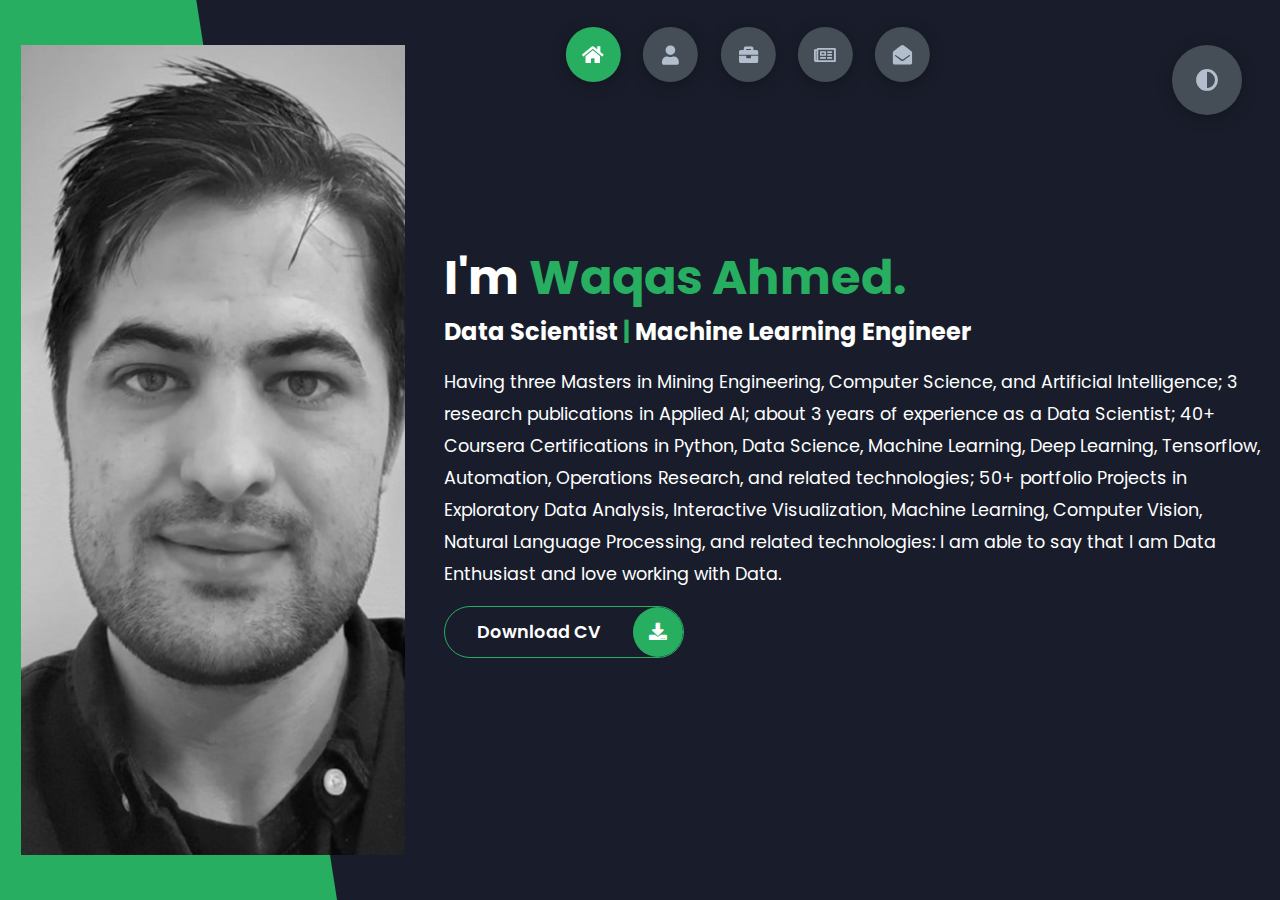
<file: index.html>
<!DOCTYPE html>
<html lang="en">
<head>
    <meta charset="UTF-8">
    <meta http-equiv="X-UA-Compatible" content="IE=edge">
    <meta name="viewport" content="width=device-width, initial-scale=1.0">
    <title>Portfolio</title>
    <link rel="stylesheet" href="styles/styles.css">
    <link rel="preconnect" href="https://fonts.googleapis.com">
    <link rel="preconnect" href="https://fonts.gstatic.com" crossorigin>
    <link rel="stylesheet" href="https://cdnjs.cloudflare.com/ajax/libs/font-awesome/5.15.4/css/all.min.css" integrity="sha512-1ycn6IcaQQ40/MKBW2W4Rhis/DbILU74C1vSrLJxCq57o941Ym01SwNsOMqvEBFlcgUa6xLiPY/NS5R+E6ztJQ==" crossorigin="anonymous" referrerpolicy="no-referrer" />
    <link href="https://fonts.googleapis.com/css2?family=Poppins:wght@400;500;600;700;800&display=swap" rel="stylesheet">
</head>
<body class="main-content">
    <header class="container header active" id="home">
        <div class="header-content">
            <div class="left-header">
                <div class="h-shape"></div>
                <div class="image">
                    <img src="img/pic.png" alt="">
                </div>
            </div>
            <div class="right-header">
                <h1 class="name">
                    I'm <span>Waqas Ahmed.</span>
                </h1>
                <h3 class="job-title">
                    Data Scientist <span> | </span> Machine Learning Engineer 
                </h3>
                <p>
                    Having three Masters in Mining Engineering, Computer Science, and Artificial Intelligence; 
                    3 research publications in Applied AI; about 3 years of experience as a Data Scientist; 
                    40+ Coursera Certifications in Python, Data Science, Machine Learning, Deep Learning, 
                    Tensorflow, Automation, Operations Research, and related technologies; 50+ portfolio 
                    Projects in Exploratory Data Analysis, Interactive Visualization, Machine Learning, 
                    Computer Vision, Natural Language Processing, and related technologies: 
                    I am able to say that I am Data Enthusiast and love working with Data.                
                </p>
                <div class="btn-con">
                    <a href="" class="main-btn">
                        <span class="btn-text">Download CV</span>
                        <span class="btn-icon"><i class="fas fa-download"></i></span>
                    </a>
                </div>
            </div>
        </div>
    </header>
    <main>
        <section class="container about" id="about">
            <div class="main-title">
                <h2>About <span>me</span></h2>
            </div>
            <div class="about-container">
                <div class="right-about">
                    <div class="about-item">
                        <div class="abt-text">
                            <p class="large-text">3</p>
                            <p class="small-text">Master Degrees <br /> Completed</p>
                        </div>
                    </div>
                    <div class="about-item">
                        <div class="abt-text">
                            <p class="large-text">3+</p>
                            <p class="small-text">Years of <br /> experience</p>
                        </div>
                    </div>
                    <div class="about-item">
                        <div class="abt-text">
                            <p class="large-text">3</p>
                            <p class="small-text">Research <br /> Publications</p>
                        </div>
                    </div>
                    <div class="about-item">
                        <div class="abt-text">
                            <p class="large-text">50+</p>
                            <p class="small-text">Coursera Certifications <br /> Completed</p>
                        </div>
                    </div>
                    <div class="about-item">
                        <div class="abt-text">
                            <p class="large-text">50+</p>
                            <p class="small-text">Portfolio <br /> Projects</p>
                        </div>
                    </div>
                    <div class="about-item">
                        <div class="abt-text">
                            <p class="large-text">30+ </p>
                            <p class="small-text">Mastered <br /> Skills</p>
                        </div>
                    </div>
                </div>
            </div>
            <div class="about-stats">
                <h4 class="stat-title">Skills</h4>
                <div class="progress-bars">
                    <div class="progress-bar">
                        <p class="prog-title">Python</p>
                        <div class="progress-con">
                            <p class="prog-text">90%</p>
                            <div class="progress">
                                <span class="react"></span>
                            </div>
                        </div>
                    </div>
                    <div class="progress-bar">
                        <p class="prog-title">R</p>
                        <div class="progress-con">
                            <p class="prog-text">75%</p>
                            <div class="progress">
                                <span class="node"></span>
                            </div>
                        </div>
                    </div>
                    <div class="progress-bar">
                        <p class="prog-title">Java</p>
                        <div class="progress-con">
                            <p class="prog-text">60%</p>
                            <div class="progress">
                                <span class="python"></span>
                            </div>
                        </div>
                    </div>
                    <div class="progress-bar">
                        <p class="prog-title">Javascript</p>
                        <div class="progress-con">
                            <p class="prog-text">60%</p>
                            <div class="progress">
                                <span class="python"></span>
                            </div>
                        </div>
                    </div>
                    <div class="progress-bar">
                        <p class="prog-title">Html5</p>
                        <div class="progress-con">
                            <p class="prog-text">80%</p>
                            <div class="progress">
                                <span class="python"></span>
                            </div>
                        </div>
                    </div>
                    <div class="progress-bar">
                        <p class="prog-title">CSS</p>
                        <div class="progress-con">
                            <p class="prog-text">70%</p>
                            <div class="progress">
                                <span class="python"></span>
                            </div>
                        </div>
                    </div>
                    <div class="progress-bar">
                        <p class="prog-title">SQL</p>
                        <div class="progress-con">
                            <p class="prog-text">90%</p>
                            <div class="progress">
                                <span class="python"></span>
                            </div>
                        </div>
                    </div>
                    <div class="progress-bar">
                        <p class="prog-title">MongoDB</p>
                        <div class="progress-con">
                            <p class="prog-text">75%</p>
                            <div class="progress">
                                <span class="python"></span>
                            </div>
                        </div>
                    </div>
                    <div class="progress-bar">
                        <p class="prog-title">Pandas</p>
                        <div class="progress-con">
                            <p class="prog-text">90%</p>
                            <div class="progress">
                                <span class="python"></span>
                            </div>
                        </div>
                    </div>
                    <div class="progress-bar">
                        <p class="prog-title">Matplotlib</p>
                        <div class="progress-con">
                            <p class="prog-text">90%</p>
                            <div class="progress">
                                <span class="python"></span>
                            </div>
                        </div>
                    </div>
                    <div class="progress-bar">
                        <p class="prog-title">Seaborn</p>
                        <div class="progress-con">
                            <p class="prog-text">90%</p>
                            <div class="progress">
                                <span class="python"></span>
                            </div>
                        </div>
                    </div>
                    <div class="progress-bar">
                        <p class="prog-title">Plotly</p>
                        <div class="progress-con">
                            <p class="prog-text">75%</p>
                            <div class="progress">
                                <span class="python"></span>
                            </div>
                        </div>
                    </div>
                    <div class="progress-bar">
                        <p class="prog-title">Scikit-learn</p>
                        <div class="progress-con">
                            <p class="prog-text">90%</p>
                            <div class="progress">
                                <span class="python"></span>
                            </div>
                        </div>
                    </div>
                    <div class="progress-bar">
                        <p class="prog-title">Dplyr</p>
                        <div class="progress-con">
                            <p class="prog-text">70%</p>
                            <div class="progress">
                                <span class="python"></span>
                            </div>
                        </div>
                    </div>
                    <div class="progress-bar">
                        <p class="prog-title">ggplot2</p>
                        <div class="progress-con">
                            <p class="prog-text">70%</p>
                            <div class="progress">
                                <span class="python"></span>
                            </div>
                        </div>
                    </div>
                    <div class="progress-bar">
                        <p class="prog-title">tidyr</p>
                        <div class="progress-con">
                            <p class="prog-text">70%</p>
                            <div class="progress">
                                <span class="python"></span>
                            </div>
                        </div>
                    </div>
                    <div class="progress-bar">
                        <p class="prog-title">caret</p>
                        <div class="progress-con">
                            <p class="prog-text">70%</p>
                            <div class="progress">
                                <span class="python"></span>
                            </div>
                        </div>
                    </div>
                    <div class="progress-bar">
                        <p class="prog-title">Tensorflow</p>
                        <div class="progress-con">
                            <p class="prog-text">90%</p>
                            <div class="progress">
                                <span class="python"></span>
                            </div>
                        </div>
                    </div>
                    <div class="progress-bar">
                        <p class="prog-title">TensorBoard</p>
                        <div class="progress-con">
                            <p class="prog-text">95%</p>
                            <div class="progress">
                                <span class="css"></span>
                            </div>
                        </div>
                    </div>
                    <div class="progress-bar">
                        <p class="prog-title">PyTorch</p>
                        <div class="progress-con">
                            <p class="prog-text">70%</p>
                            <div class="progress">
                                <span class="python"></span>
                            </div>
                        </div>
                    </div>
                    <div class="progress-bar">
                        <p class="prog-title">Gymnasium (openAI Gym)</p>
                        <div class="progress-con">
                            <p class="prog-text">70%</p>
                            <div class="progress">
                                <span class="python"></span>
                            </div>
                        </div>
                    </div>
                    <div class="progress-bar">
                        <p class="prog-title">AWS</p>
                        <div class="progress-con">
                            <p class="prog-text">70%</p>
                            <div class="progress">
                                <span class="python"></span>
                            </div>
                        </div>
                    </div>
                    <div class="progress-bar">
                        <p class="prog-title">Github</p>
                        <div class="progress-con">
                            <p class="prog-text">70%</p>
                            <div class="progress">
                                <span class="python"></span>
                            </div>
                        </div>
                    </div>
                    <div class="progress-bar">
                        <p class="prog-title">Docker</p>
                        <div class="progress-con">
                            <p class="prog-text">70%</p>
                            <div class="progress">
                                <span class="python"></span>
                            </div>
                        </div>
                    </div>
                    <div class="progress-bar">
                        <p class="prog-title">Flask</p>
                        <div class="progress-con">
                            <p class="prog-text">70%</p>
                            <div class="progress">
                                <span class="python"></span>
                            </div>
                        </div>
                    </div>
                    <div class="progress-bar">
                        <p class="prog-title">Django</p>
                        <div class="progress-con">
                            <p class="prog-text">60%</p>
                            <div class="progress">
                                <span class="python"></span>
                            </div>
                        </div>
                    </div>
                    <div class="progress-bar">
                        <p class="prog-title">Qliksense</p>
                        <div class="progress-con">
                            <p class="prog-text">70%</p>
                            <div class="progress">
                                <span class="python"></span>
                            </div>
                        </div>
                    </div>
                    <div class="progress-bar">
                        <p class="prog-title">Hugging Face</p>
                        <div class="progress-con">
                            <p class="prog-text">70%</p>
                            <div class="progress">
                                <span class="python"></span>
                            </div>
                        </div>
                    </div>
                    <div class="progress-bar">
                        <p class="prog-title">AWS SageMaker</p>
                        <div class="progress-con">
                            <p class="prog-text">70%</p>
                            <div class="progress">
                                <span class="python"></span>
                            </div>
                        </div>
                    </div>
                    <div class="progress-bar">
                        <p class="prog-title">MLflow</p>
                        <div class="progress-con">
                            <p class="prog-text">70%</p>
                            <div class="progress">
                                <span class="html"></span>
                            </div>
                        </div>
                    </div>
                    <div class="progress-bar">
                        <p class="prog-title">Hadoop</p>
                        <div class="progress-con">
                            <p class="prog-text">60%</p>
                            <div class="progress">
                                <span class="python"></span>
                            </div>
                        </div>
                    </div>
                    <div class="progress-bar">
                        <p class="prog-title">Spark</p>
                        <div class="progress-con">
                            <p class="prog-text">60%</p>
                            <div class="progress">
                                <span class="js"></span>
                            </div>
                        </div>
                    </div>
                    <div class="progress-bar">
                        <p class="prog-title">Prompt Engineering</p>
                        <div class="progress-con">
                            <p class="prog-text">90%</p>
                            <div class="progress">
                                <span class="python"></span>
                            </div>
                        </div>
                    </div>
                </div>
            </div>
            <h4 class="stat-title">Experience</h4>
            <div class="timeline">
                <div class="timeline-item">
                    <div class="tl-icon">
                        <i class="fas fa-briefcase"></i>
                    </div>
                    <p class="tl-duration">May 2022 - present</p>
                    <h5>Data Science Instructor <br \><span> - Bloomtech Institute of Technology</span></h5>
                    <div class="dot">
                        - Respnsibilities: <br \>
                        1) Lorem ipsum dolor sit amet consectetur adipisicing elit. Saepe quasi vero fugit. <br \>
                        2) Lorem ipsum dolor sit amet consectetur adipisicing elit. Saepe quasi vero fugit. <br \>
                        <br \>
                        - Achievements:  <br \>
                        1) Lorem ipsum dolor sit amet consectetur adipisicing elit. Saepe quasi vero fugit. <br \>
                        2) Lorem ipsum dolor sit amet consectetur adipisicing elit. Saepe quasi vero fugit. <br \>
                    </div>
                </div>
                <div class="timeline-item">
                    <div class="tl-icon">
                        <i class="fas fa-briefcase"></i>
                    </div>
                    <p class="tl-duration">November 2021 - May 2022</p>
                    <h5>PhD Researcher <br \><span> - McGill University</span></h5>
                    <div class="dot">
                        - Respnsibilities: <br \>
                        1) Lorem ipsum dolor sit amet consectetur adipisicing elit. Saepe quasi vero fugit. <br \>
                        2) Lorem ipsum dolor sit amet consectetur adipisicing elit. Saepe quasi vero fugit. <br \>
                        <br \>
                        - Achievements:  <br \>
                        1) Lorem ipsum dolor sit amet consectetur adipisicing elit. Saepe quasi vero fugit. <br \>
                        2) Lorem ipsum dolor sit amet consectetur adipisicing elit. Saepe quasi vero fugit. <br \>
                    </div>                </div>
                <div class="timeline-item">
                    <div class="tl-icon">
                        <i class="fas fa-briefcase"></i>
                    </div>
                    <p class="tl-duration">April 2021 - November 2021</p>
                    <h5>Data Scientist<br \><span> - Afiniti</span></h5>
                    <div class="dot">
                        - Respnsibilities: <br \>
                        1) Lorem ipsum dolor sit amet consectetur adipisicing elit. Saepe quasi vero fugit. <br \>
                        2) Lorem ipsum dolor sit amet consectetur adipisicing elit. Saepe quasi vero fugit. <br \>
                        <br \>
                        - Achievements:  <br \>
                        1) Lorem ipsum dolor sit amet consectetur adipisicing elit. Saepe quasi vero fugit. <br \>
                        2) Lorem ipsum dolor sit amet consectetur adipisicing elit. Saepe quasi vero fugit. <br \>
                    </div>
                </div>
                <div class="timeline-item">
                    <div class="tl-icon">
                        <i class="fas fa-briefcase"></i>
                    </div>
                    <p class="tl-duration">November 2020 - April 2021</p>
                    <h5>Data Science and BI Expert<br \><span> - MySportsAnalysis Ltd.</span></h5>
                    <div class="dot">
                        - Respnsibilities: <br \>
                        1) Lorem ipsum dolor sit amet consectetur adipisicing elit. Saepe quasi vero fugit. <br \>
                        2) Lorem ipsum dolor sit amet consectetur adipisicing elit. Saepe quasi vero fugit. <br \>
                        <br \>
                        - Achievements:  <br \>
                        1) Lorem ipsum dolor sit amet consectetur adipisicing elit. Saepe quasi vero fugit. <br \>
                        2) Lorem ipsum dolor sit amet consectetur adipisicing elit. Saepe quasi vero fugit. <br \>
                    </div>
                </div>
                <div class="timeline-item">
                    <div class="tl-icon">
                        <i class="fas fa-briefcase"></i>
                    </div>
                    <p class="tl-duration">Febreuary 2019 - November 2020</p>
                    <h5>Research Associate <br \><span> - National Center of Artificial Intelligence</span></h5>
                    <div class="dot">
                        - Respnsibilities: <br \>
                        1) Lorem ipsum dolor sit amet consectetur adipisicing elit. Saepe quasi vero fugit. <br \>
                        2) Lorem ipsum dolor sit amet consectetur adipisicing elit. Saepe quasi vero fugit. <br \>
                        <br \>
                        - Achievements:  <br \>
                        1) Lorem ipsum dolor sit amet consectetur adipisicing elit. Saepe quasi vero fugit. <br \>
                        2) Lorem ipsum dolor sit amet consectetur adipisicing elit. Saepe quasi vero fugit. <br \>
                    </div>
                </div>
            </div>

            <h4 class="stat-title">Education</h4>
            <div class="timeline">
                <div class="timeline-item">
                    <div class="tl-icon">
                        <i class="fas fa-briefcase"></i>
                    </div>
                    <p class="tl-duration">2022 - 2023</p>
                    <h5>Master's of Artificial Intelligence<br \><span> - Memorial University of Newfoundland, Canada</span></h5>
                    <div class="btn-con">
                        <a href="" class="main-btn">
                            <span class="btn-text">Download Transcript</span>
                            <span class="btn-icon"><i class="fas fa-download"></i></span>
                        </a>    
                    </div>
                </div>
                <div class="timeline-item">
                    <div class="tl-icon">
                        <i class="fas fa-briefcase"></i>
                    </div>
                    <p class="tl-duration">2018 - 2020</p>
                    <h5>Master's of Computer Science <br \><span> - Virtual University of Pakistan</span></h5>
                    <div class="btn-con">
                        <a href="" class="main-btn">
                            <span class="btn-text">Download Transcript</span>
                            <span class="btn-icon"><i class="fas fa-download"></i></span>
                        </a>    
                    </div>
                </div>
                <div class="timeline-item">
                    <div class="tl-icon">
                        <i class="fas fa-briefcase"></i>
                    </div>
                    <p class="tl-duration">2017 - 2019</p>
                    <h5>Master's of Mining Engineering <br \><span> - University of Engineering and Technology, Pakistan</span></h5>
                    <div class="btn-con">
                        <a href="" class="main-btn">
                            <span class="btn-text">Download Transcript</span>
                            <span class="btn-icon"><i class="fas fa-download"></i></span>
                        </a>    
                    </div>
                </div>
                <div class="timeline-item">
                    <div class="tl-icon">
                        <i class="fas fa-briefcase"></i>
                    </div>
                    <p class="tl-duration">2012 - 2016</p>
                    <h5>Bachelor's of Mining Engineering <br \><span> - University of Engineering and Technology, Pakistan</span></h5>
                    <div class="btn-con">
                        <a href="" class="main-btn">
                            <span class="btn-text">Download Transcript</span>
                            <span class="btn-icon"><i class="fas fa-download"></i></span>
                        </a>    
                    </div>
                </div>
            </div>
        </section>
        <section class="container" id="portfolio">
            <div class="main-title">
                <h2>My <span>Portfolio</span></h2>
            </div>

            <h1>Computer Vision</h1>    
    
            <div class="portfolio-container">
              
                <div class="project" onclick="showNotebook('project1.html', this)">Computer Vision Project 1</div>
                <div class="notebook-container" id="project1"></div>
                
                <div class="project" onclick="showNotebook('cv_project_2.html', this)">Computer Vision Project 2</div>
                <div class="notebook-container" id="cv_project_2"></div>
        
            </div>
            
            <h1>NLP </h1>
            
            <div class="portfolio-container">
                <div class="project" onclick="showNotebook('project1_copy.html', this)">NLP Project 1</div>
                <div class="notebook-container" id="project1_copy"></div>
                
                <div class="project" onclick="showNotebook('cv_project_2.html', this)">NLP Project 2</div>
                <div class="notebook-container" id="cv_project_2"></div>
                
            </div>
        
            <!-- <p class="port-text">
                Here is some of my work that I've done in various programming languages.
            </p>
            <div class="portfolios">
                <div class="portfolio-item">
                    <div class="image">
                        <img src="img/port1.jpg" alt="">
                    </div>
                    <div class="hover-items">
                        <h3>Project Source</h3>
                        <div class="icons">
                            <a href="#" class="icon">
                                <i class="fab fa-github"></i>
                            </a>
                            <a href="#" class="icon">
                                <i class="fab fa-behance"></i>
                            </a>
                            <a href="#" class="icon">
                                <i class="fab fa-youtube"></i>
                            </a>
                        </div>
                    </div>
                </div>
                <div class="portfolio-item">
                    <div class="image">
                        <img src="img/port2.jpg" alt="">
                    </div>
                    <div class="hover-items">
                        <h3>Project Source</h3>
                        <div class="icons">
                            <a href="#" class="icon">
                                <i class="fab fa-github"></i>
                            </a>
                            <a href="#" class="icon">
                                <i class="fab fa-behance"></i>
                            </a>
                            <a href="#" class="icon">
                                <i class="fab fa-youtube"></i>
                            </a>
                        </div>
                    </div>
                </div>
                <div class="portfolio-item">
                    <div class="image">
                        <img src="img/port3.jpg" alt="">
                    </div>
                    <div class="hover-items">
                        <h3>Project Source</h3>
                        <div class="icons">
                            <a href="#" class="icon">
                                <i class="fab fa-github"></i>
                            </a>
                            <a href="#" class="icon">
                                <i class="fab fa-behance"></i>
                            </a>
                            <a href="#" class="icon">
                                <i class="fab fa-youtube"></i>
                            </a>
                        </div>
                    </div>
                </div>
                <div class="portfolio-item">
                    <div class="image">
                        <img src="img/port4.jpg" alt="">
                    </div>
                    <div class="hover-items">
                        <h3>Project Source</h3>
                        <div class="icons">
                            <a href="#" class="icon">
                                <i class="fab fa-github"></i>
                            </a>
                            <a href="#" class="icon">
                                <i class="fab fa-behance"></i>
                            </a>
                            <a href="#" class="icon">
                                <i class="fab fa-youtube"></i>
                            </a>
                        </div>
                    </div>
                </div>
                <div class="portfolio-item">
                    <div class="image">
                        <img src="img/port5.jpg" alt="">
                    </div>
                    <div class="hover-items">
                        <h3>Project Source</h3>
                        <div class="icons">
                            <a href="#" class="icon">
                                <i class="fab fa-github"></i>
                            </a>
                            <a href="#" class="icon">
                                <i class="fab fa-behance"></i>
                            </a>
                            <a href="#" class="icon">
                                <i class="fab fa-youtube"></i>
                            </a>
                        </div>
                    </div>
                </div>
                <div class="portfolio-item">
                    <div class="image">
                        <img src="img/port2.jpg" alt="">
                    </div>
                    <div class="hover-items">
                        <h3>Project Source</h3>
                        <div class="icons">
                            <a href="#" class="icon">
                                <i class="fab fa-github"></i>
                            </a>
                            <a href="#" class="icon">
                                <i class="fab fa-behance"></i>
                            </a>
                            <a href="#" class="icon">
                                <i class="fab fa-youtube"></i>
                            </a>
                        </div>
                    </div>
                </div>
                <div class="portfolio-item">
                    <div class="image">
                        <img src="img/port7.jpg" alt="">
                    </div>
                    <div class="hover-items">
                        <h3>Project Source</h3>
                        <div class="icons">
                            <a href="#" class="icon">
                                <i class="fab fa-github"></i>
                            </a>
                            <a href="#" class="icon">
                                <i class="fab fa-behance"></i>
                            </a>
                            <a href="#" class="icon">
                                <i class="fab fa-youtube"></i>
                            </a>
                        </div>
                    </div>
                </div>
            </div> -->

        </section>
        <section class="container" id="blogs">
            <div class="blogs-content">
                <div class="main-title">
                    <h2>My <span>Blogs</span><span class="bg-text">My Blogs</span></h2>
                </div>
                <div class="blogs">
                    <div class="blog">
                        <img src="img/port6.jpg" alt="">
                        <div class="blog-text">
                            <h4>
                                How to Create Your Own Website
                            </h4>
                            <p>
                                Lorem ipsum dolor sit, amet consectetur adipisicing elit. 
                                Doloribus natus voluptas, eos obcaecati recusandae amet?
                            </p>
                        </div>
                    </div>
                    <div class="blog">
                        <img src="img/blog1.jpg" alt="">
                        <div class="blog-text">
                            <h4>
                                How to Become an Expert in Web Design
                            </h4>
                            <p>
                                Lorem ipsum dolor sit, amet consectetur adipisicing elit. 
                                Doloribus natus voluptas, eos obcaecati recusandae amet?
                            </p>
                        </div>
                    </div>
                    <div class="blog">
                        <img src="img/blog2.jpg" alt="">
                        <div class="blog-text">
                            <h4>
                                Become a Web Designer in 10 Days
                            </h4>
                            <p>
                                Lorem ipsum dolor sit, amet consectetur adipisicing elit. 
                                Doloribus natus voluptas, eos obcaecati recusandae amet?
                            </p>
                        </div>
                    </div>
                    <div class="blog">
                        <img src="img/blog3.jpg" alt="">
                        <div class="blog-text">
                            <h4>
                                Debbuging made easy with Web Inspector
                            </h4>
                            <p>
                                Lorem ipsum dolor sit, amet consectetur adipisicing elit. 
                                Doloribus natus voluptas, eos obcaecati recusandae amet?
                            </p>
                        </div>
                    </div>
                    <div class="blog">
                        <img src="img/port1.jpg" alt="">
                        <div class="blog-text">
                            <h4>
                                Get started with Web Design and UI Design
                            </h4>
                            <p>
                                Lorem ipsum dolor sit, amet consectetur adipisicing elit. 
                                Doloribus natus voluptas, eos obcaecati recusandae amet?
                            </p>
                        </div>
                    </div>
                    <div class="blog">
                        <img src="img/port3.jpg" alt="">
                        <div class="blog-text">
                            <h4>
                                This is what you need to know about Web Design
                            </h4>
                            <p>
                                Lorem ipsum dolor sit, amet consectetur adipisicing elit. 
                                Doloribus natus voluptas, eos obcaecati recusandae amet?
                            </p>
                        </div>
                    </div>
                </div>
            </div>
        </section>
        <section class="container contact" id="contact">
            <div class="contact-container">
                <div class="main-title">
                    <h2>Contact <span>Me</span><span class="bg-text">Contact</span></h2>
                </div>
                <div class="contact-content-con">
                    <div class="left-contact">
                        <h4>Contact me here</h4>
                        <p>
                            Lorem ipsum dolor sit amet consectetur adipisicing elit. 
                            In, laborum numquam? Quam excepturi perspiciatis quas quasi.
                        </p>
                        <div class="contact-info">
                            <div class="contact-item">
                                <div class="icon">
                                    <i class="fas fa-map-marker-alt"></i>
                                    <span>Location</span>
                                </div>
                                <p>
                                    : London, united Kingdom
                                </p>
                            </div>
                            <div class="contact-item">
                                <div class="icon">
                                    <i class="fas fa-envelope"></i>
                                    <span>Email</span>
                                </div>
                                <p>
                                    <span>: maclinzuniversal@gmail.com</span>
                                </p>
                            </div>
                            <div class="contact-item">
                                <div class="icon">
                                    <i class="fas fa-user-graduate"></i>
                                    <span>Education</span>
                                </div>
                                <p>
                                    <span>: Sussex University, East Sussex</span>
                                </p>
                            </div>
                            <div class="contact-item">
                                <div class="icon">
                                    <i class="fas fa-user-graduate"></i>
                                    <span>Mobile Number</span>
                                </div>
                                <p>
                                    <span>: 07522670617</span>
                                </p>
                            </div>
                            <div class="contact-item">
                                <div class="icon">
                                    <i class="fas fa-globe-africa"></i>
                                    <span>Languages</span>
                                </div>
                                <p>
                                    <span>: Afrikaans, English, Spanish</span>
                                </p>
                            </div>
                        </div>
                        <div class="contact-icons">
                            <div class="contact-icon">
                                <a href="www.facebook.com" target="_blank">
                                    <i class="fab fa-facebook-f"></i>
                                </a>
                                <a href="#" target="_blank">
                                    <i class="fab fa-twitter"></i>
                                </a>
                                <a href="#" target="_blank">
                                    <i class="fab fa-github"></i>
                                </a>
                                <a href="#" target="_blank">
                                    <i class="fab fa-youtube"></i>
                                </a>
                            </div>
                        </div>
                    </div>
                    <div class="right-contact">
                        <form action="" class="contact-form">
                            <div class="input-control i-c-2">
                                <input type="text" required placeholder="YOUR NAME">
                                <input type="email" required placeholder="YOUR EMAIL">
                            </div>
                            <div class="input-control">
                                <input type="text" required placeholder="ENTER SUBJECT">
                            </div>
                            <div class="input-control">
                                <textarea name="" id="" cols="15" rows="8" placeholder="Message Here..."></textarea>
                            </div>
                            <div class="submit-btn">
                                <a href="#" class="main-btn">
                                    <span class="btn-text">Download CV</span>
                                    <span class="btn-icon"><i class="fas fa-download"></i></span>
                                </a>
                            </div>
                        </form>
                    </div>
                </div>
            </div>
        </section>
    </main>

    <div class="controls">
        <div class="control active-btn" data-id="home" >
            <i class="fas fa-home"></i>
        </div>
        <div class="control" data-id="about">
            <i class="fas fa-user"></i>
        </div>
        <div class="control" data-id="portfolio">
            <i class="fas fa-briefcase"></i>
        </div>
        <div class="control" data-id="blogs">
            <i class="far fa-newspaper"></i>
        </div>
        <div class="control" data-id="contact">
            <i class="fas fa-envelope-open"></i>
        </div>
    </div>
    <div class="theme-btn">
        <i class="fas fa-adjust"></i>
    </div>
    <script src="app.js"></script>
</body>
    <script>
(function () {
    [...document.querySelectorAll(".control")].forEach(button => {
        button.addEventListener("click", function() {
            document.querySelector(".active-btn").classList.remove("active-btn");
            this.classList.add("active-btn");
            document.querySelector(".active").classList.remove("active");
            document.getElementById(button.dataset.id).classList.add("active");
        })
    });
    document.querySelector(".theme-btn").addEventListener("click", () => {
        document.body.classList.toggle("light-mode");
    })
})();

function showNotebook(notebookFilename, projectElement) {
    var notebookContainerId = notebookFilename.replace('.html', '').replace(/\W+/g, "_");
    var notebookContainer = document.getElementById(notebookContainerId);
    
    var allContainers = document.querySelectorAll('.notebook-container');
    allContainers.forEach(container => {
        if (container.id !== notebookContainerId) {
            container.style.display = 'none';
        }
    });
    
    if (notebookContainer.innerHTML.trim() === '') {
        notebookContainer.innerHTML = `<iframe src="${notebookFilename}" width="100%" height="600px"></iframe>`;
    }
    
    notebookContainer.style.display = 'block';
    notebookContainer.scrollIntoView({ behavior: 'smooth', block: 'start' });
}
        
    </script>
</html>
</file>
<file: styles/styles.css>
* {
  margin: 0;
  padding: 0;
  box-sizing: border-box;
  list-style: none;
}

:root {
  --color-primary: #191d2b;
  --color-secondary: #27AE60;
  --color-white: #FFFFFF;
  --color-black: #000;
  --color-grey0: #f8f8f8;
  --color-grey-1: #dbe1e8;
  --color-grey-2: #b2becd;
  --color-grey-3: #6c7983;
  --color-grey-4: #454e56;
  --color-grey-5: #2a2e35;
  --color-grey-6: #12181b;
  --br-sm-2: 14px;
  --box-shadow-1: 0 3px 15px rgba(0,0,0,.3);
}

.light-mode {
  --color-primary: #FFFFFF;
  --color-secondary: #F56692;
  --color-white: #454e56;
  --color-black: #000;
  --color-grey0: #f8f8f8;
  --color-grey-1: #6c7983;
  --color-grey-2: #6c7983;
  --color-grey-3: #6c7983;
  --color-grey-4: #454e56;
  --color-grey-5: #f8f8f8;
  --color-grey-6: #12181b;
}

body {
  background-color: var(--color-primary);
  font-family: "Poppins", sans-serif;
  font-size: 1.1rem;
  color: var(--color-white);
  transition: all 0.4s ease-in-out;
}

a {
  display: inline-block;
  text-decoration: none;
  color: inherit;
  font-family: inherit;
}

header {
  min-height: 100vh;
  color: var(--color-white);
  overflow: hidden;
  padding: 0 !important;
}

section {
  min-height: 100vh;
  width: 100%;
  position: absolute;
  left: 2%;
  top: 2%;
  padding: 1% 1%;
}

.container {
  display: none;
  transform: translateY(-100%) scale(0);
  transition: all 0.4s ease-in-out;
  background-color: var(--color-primary);
}

.active {
  display: block;
  animation: appear 1s ease-in-out;
  transform: translateY(0) scaleY(1);
}
@keyframes appear {
  0% {
    transform: translateY(-100%) scaleY(0);
  }
  100% {
    transform: translateY(0) scaleY(1);
  }
}

.controls {
  position: fixed;
  z-index: 10;
  top: 3%;
  left: 66%;
  display: flex;
  flex-direction: row;
  align-items: center;
  justify-content: center;
  transform: translateX(-75%);
}
.controls .control {
  padding: 1rem;
  cursor: pointer;
  background-color: var(--color-grey-4);
  width: 55px;
  height: 55px;
  border-radius: 50%;
  display: flex;
  justify-content: center;
  align-items: center;
  margin: 0 0.7rem;
  box-shadow: var(--box-shadow-1);
}
.controls .control i {
  font-size: 1.2rem;
  color: var(--color-grey-2);
  pointer-events: none;
}
.controls .active-btn {
  background-color: var(--color-secondary);
  transition: all 0.4s ease-in-out;
}
.controls .active-btn i {
  color: var(--color-white);
}

.theme-btn {
  top: 5%;
  right: 3%;
  width: 70px;
  height: 70px;
  border-radius: 50%;
  background-color: var(--color-grey-4);
  cursor: pointer;
  position: fixed;
  display: flex;
  justify-content: center;
  align-items: center;
  box-shadow: 0 3px 15px rgba(0, 0, 0, 0.3);
  transition: all 0.1s ease-in-out;
}
.theme-btn:active {
  transform: translateY(-3px);
}
.theme-btn i {
  font-size: 1.4rem;
  color: var(--color-grey-2);
  pointer-events: none;
}

/*Header-content*/
.header-content {
  display: grid;
  grid-template-columns: 1fr 2fr;
  min-height: 100vh;
}
.header-content .left-header {
  display: flex;
  align-items: center;
  position: relative;
}
.header-content .left-header .h-shape {
  transition: all 0.4s ease-in-out;
  width: 100%;
  height: 100%;
  background-color: var(--color-secondary);
  position: absolute;
  left: 0;
  top: 0;
  z-index: -1;
  clip-path: polygon(0 0, 46% 0, 79% 100%, 0% 100%);
}
.header-content .left-header .image {
  border-radius: var(--br-sm-2);
  height: 90%;
  width: 100%;
  margin-left: 5%;
  margin-right: 5%;
  background-color: var(--color-black);
  transition: all 0.4s ease-in-out;
}
.header-content .left-header .image img {
  width: 100%;
  height: 100%;
  object-fit: cover;
  transition: all 0.4s ease-in-out;
  filter: grayscale(100%);
}
.header-content .left-header .image img:hover {
  filter: grayscale(0);
}
.header-content .right-header {
  display: flex;
  flex-direction: column;
  justify-content: center;
  padding-left: 2%;
  padding-right: 2%;
}
.header-content .right-header .name {
  font-size: 3rem;
}
.header-content .right-header .name span {
  color: var(--color-secondary);
}
.header-content .right-header p {
  margin: 2% 0;
  line-height: 2rem;
}
.header-content .right-header .job-title {
  font-size: 1.5rem;
}
.header-content .right-header .job-title span {
  color: var(--color-secondary);
}

/*About*/
.about-container {
  display: grid;
  grid-template-columns: repeat(1, 1fr);
  padding-top: 0;
  padding-bottom: 2%;
}
.about-container .right-about {
  display: grid;
  grid-template-columns: repeat(3, 1fr);
  grid-gap: 0.5rem;
}
.about-container .right-about .about-item {
  border: 1px solid var(--color-grey-5);
  border-radius: 5px;
  transition: all 0.4s ease-in-out;
  box-shadow: 1px 2px 15px rgba(0, 0, 0, 0.1);
}
.about-container .right-about .about-item:hover {
  cursor: default;
  transform: translateY(-5px);
  border: 1px solid var(--color-secondary);
  box-shadow: 1px 4px 15px rgba(0, 0, 0, 0.32);
}
.about-container .right-about .about-item .abt-text {
  padding: 1.5rem;
  display: flex;
  flex-direction: column;
}
.about-container .right-about .about-item .abt-text .large-text {
  font-size: 3rem;
  font-weight: 700;
  color: var(--color-secondary);
}
.about-container .right-about .about-item .abt-text .small-text {
  padding-left: 3rem;
  position: relative;
  text-transform: uppercase;
  font-size: 1.2rem;
  color: var(--color-grey-1);
  letter-spacing: 2px;
}
.about-container .right-about .about-item .abt-text .small-text::before {
  content: "";
  position: absolute;
  left: 0;
  top: 15px;
  width: 2rem;
  height: 2px;
  background-color: var(--color-grey-5);
}
/* .about-container .left-about {
  padding-right: 5rem;
}
.about-container .left-about p {
  line-height: 2rem;
  padding: 1rem;
  color: var(--color-grey-1);
}
.about-container .left-about h4 {
  font-size: 2rem;
  text-transform: uppercase;
} */

.about-stats {
  padding-bottom: 4rem;
}
.about-stats .progress-bars {
  display: grid;
  grid-template-columns: repeat(3, 1fr);
  grid-gap: 2rem;
}
.about-stats .progress-bars .progress-bar {
  display: flex;
  flex-direction: column;
}
.about-stats .progress-bars .progress-bar .prog-title {
  text-transform: uppercase;
  font-weight: 500;
}
.about-stats .progress-bars .progress-bar .progress-con {
  display: flex;
  align-items: center;
}
.about-stats .progress-bars .progress-bar .progress-con .prog-text {
  color: var(--color-grey-2);
}
.about-stats .progress-bars .progress-bar .progress-con .progress {
  width: 100%;
  height: 0.45rem;
  background-color: var(--color-grey-4);
  margin-left: 1rem;
  position: relative;
}
.about-stats .progress-bars .progress-bar .progress-con .progress span {
  position: absolute;
  top: 0;
  left: 0;
  height: 100%;
  background-color: var(--color-secondary);
  transition: all 0.4s ease-in-out;
  width: 60%;
}
.about-stats .progress-bars .progress-bar .progress-con .progress .html {
  width: 80%;
}
.about-stats .progress-bars .progress-bar .progress-con .progress .css {
  width: 95%;
}
.about-stats .progress-bars .progress-bar .progress-con .progress .js {
  width: 75%;
}
.about-stats .progress-bars .progress-bar .progress-con .progress .react {
  width: 60%;
}
.about-stats .progress-bars .progress-bar .progress-con .progress .node {
  width: 87%;
}
.about-stats .progress-bars .progress-bar .progress-con .progress .python {
  width: 70%;
}

.stat-title {
  text-transform: uppercase;
  font-size: 1.4rem;
  text-align: center;
  padding: 3.5rem 0;
  position: relative;
}
.stat-title::before {
  content: "";
  position: absolute;
  left: 50%;
  top: 0;
  width: 40%;
  height: 1px;
  background-color: var(--color-grey-5);
  transform: translateX(-50%);
}

/*Timeline*/
.timeline {
  display: grid;
  grid-template-columns: repeat(1, 1fr);
  grid-gap: 2rem;
  padding-bottom: 3rem;
}
.timeline .timeline-item {
  position: relative;
  padding-left: 3rem;
  border-left: 1px solid var(--color-grey-5);
}
.timeline .timeline-item .tl-icon {
  position: absolute;
  left: -27px;
  top: 0;
  background-color: var(--color-secondary);
  width: 50px;
  height: 50px;
  border-radius: 50%;
  display: flex;
  align-items: center;
  justify-content: center;
}
.timeline .timeline-item .tl-icon i {
  font-size: 1.3rem;
}
.timeline .timeline-item .tl-duration {
  padding: 0.2rem 0.6rem;
  background-color: var(--color-grey-5);
  border-radius: 15px;
  display: inline-block;
  font-size: 1.2rem;
  text-transform: uppercase;
  font-weight: 500;
}
.timeline .timeline-item h5 {
  padding: 1rem 0;
  text-transform: uppercase;
  font-size: 1.5rem;
  font-weight: 600;
}
.timeline .timeline-item h5 span {
  color: var(--color-grey-2);
  font-weight: 500;
  font-size: 1.2rem;
}
.timeline .timeline-item p {
  color: var(--color-grey-2);
}

.timeline .timeline-item .dot{
  color: var(--color-grey-2);
  font-size: 1rem;
}

/* portfolio */
#portfolio h1 {
  text-align: center;
  justify-content: center;
  padding: 20px 0;
}
#portfolio .portfolio-container {
  max-width: 100%;
  margin: 0 auto;
  padding: 20px;
  box-shadow: 0 0 10px;
}
#portfolio .portfolio-container .project {
  margin: 10px 0;
  padding: 10px;
  border: 1px solid #ccc;
  cursor: pointer;
}
#portfolio .portfolio-container .notebook-container {
  display: none;
  border: 1px solid #ccc;
  padding: 10px;
  margin-top: 10px;
}

.port-text {
  padding: 2rem 0;
  text-align: center;
}

.portfolios {
  display: grid;
  grid-template-columns: repeat(4, 1fr);
  grid-gap: 2rem;
  margin-top: 3rem;
}
.portfolios .portfolio-item {
  position: relative;
  border-radius: 15px;
}
.portfolios .portfolio-item img {
  width: 100%;
  height: 100%;
  object-fit: cover;
  border-radius: 15px;
}
.portfolios .portfolio-item .hover-items {
  width: 100%;
  height: 100%;
  background-color: var(--color-secondary);
  position: absolute;
  left: 0;
  top: 0;
  border-radius: 15px;
  display: flex;
  justify-content: center;
  align-items: center;
  flex-direction: column;
  opacity: 0;
  transform: scale(0);
  transition: all 0.4s ease-in-out;
}
.portfolios .portfolio-item .hover-items h3 {
  font-size: 1.5rem;
  color: var(--color-white);
  margin-bottom: 1.5rem;
}
.portfolios .portfolio-item .hover-items .icons {
  display: flex;
  justify-content: center;
  align-items: center;
}
.portfolios .portfolio-item .hover-items .icons .icon {
  background-color: var(--color-primary);
  border-radius: 50%;
  width: 50px;
  height: 50px;
  display: flex;
  align-items: center;
  justify-content: center;
  margin: 0 1rem;
  cursor: pointer;
  transition: all 0.4s ease-in-out;
}
.portfolios .portfolio-item .hover-items .icons .icon i {
  font-size: 1.5rem;
  color: var(--color-white);
  margin: 0 1rem;
}
.portfolios .portfolio-item .hover-items .icons .icon:hover {
  background-color: var(--color-white);
}
.portfolios .portfolio-item .hover-items .icons .icon:hover i {
  color: var(--color-primary);
}

.portfolio-item:hover .hover-items {
  opacity: 1;
  transform: scale(1);
}

.blogs {
  display: grid;
  grid-template-columns: repeat(3, 1fr);
  grid-gap: 2rem;
  margin-top: 3rem;
}
.blogs .blog {
  position: relative;
  background-color: var(--color-grey-5);
  border-radius: 5px;
  box-shadow: 1px 1px 20px rgba(0, 0, 0, 0.1);
  transition: all 0.4s ease-in-out;
}
.blogs .blog:hover {
  box-shadow: 1px 1px 20px rgba(0, 0, 0, 0.3);
  transform: translateY(-5px);
  transition: all 0.4s ease-in-out;
}
.blogs .blog:hover img {
  filter: grayscale(0);
  transform: scale(1.1);
  box-shadow: 0px 4px 15px rgba(0, 0, 0, 0.8);
}
.blogs .blog img {
  width: 100%;
  height: 300px;
  object-fit: cover;
  border-top-left-radius: 5px;
  border-top-right-radius: 5px;
  filter: grayscale(100%);
  transition: all 0.4s ease-in-out;
}
.blogs .blog .blog-text {
  margin-top: -7px;
  padding: 1.1rem;
  border-top: 8px solid var(--color-secondary);
}
.blogs .blog .blog-text h4 {
  font-size: 1.5rem;
  margin-bottom: 0.7rem;
  transition: all 0.4s ease-in-out;
  cursor: pointer;
}
.blogs .blog .blog-text h4:hover {
  color: var(--color-secondary);
}
.blogs .blog .blog-text p {
  color: var(--color-grey-2);
  line-height: 2rem;
  padding-bottom: 1rem;
}

.contact-content-con {
  display: flex;
  padding-top: 3.5rem;
}
.contact-content-con .left-contact {
  flex: 2;
}
.contact-content-con .left-contact h4 {
  margin-top: 1rem;
  font-size: 2rem;
  text-transform: uppercase;
}
.contact-content-con .left-contact p {
  margin: 1rem 0;
  line-height: 2rem;
}
.contact-content-con .left-contact .contact-info .contact-item {
  display: flex;
  align-items: center;
  justify-content: space-between;
}
.contact-content-con .left-contact .contact-info .contact-item p {
  margin: 0.3rem 0 !important;
  padding: 0 !important;
}
.contact-content-con .left-contact .contact-info .contact-item .icon {
  display: grid;
  grid-template-columns: 40px 1fr;
}
.contact-content-con .left-contact .contact-info .contact-item .icon i {
  display: flex;
  align-items: center;
  font-size: 1.3rem;
}
.contact-content-con .left-contact .contact-icon {
  display: flex;
  margin-top: 2rem;
}
.contact-content-con .left-contact .contact-icon a {
  display: flex;
  align-items: center;
  color: var(--color-white);
  background-color: var(--color-grey-5);
  cursor: pointer;
  justify-content: center;
  width: 50px;
  height: 50px;
  border-radius: 50%;
  margin: 0 0.4rem;
  transition: all 0.4s ease-in-out;
}
.contact-content-con .left-contact .contact-icon a:hover {
  background-color: var(--color-secondary);
}
.contact-content-con .left-contact .contact-icon a:hover i {
  color: var(--color-primary);
}
.contact-content-con .left-contact .contact-icon a i {
  display: flex;
  align-items: center;
  justify-content: center;
  font-size: 1.3rem;
}
.contact-content-con .right-contact {
  flex: 3;
  margin-left: 3rem;
}
.contact-content-con .right-contact .input-control {
  margin: 1.5rem 0;
}
.contact-content-con .right-contact .input-control input, .contact-content-con .right-contact .input-control textarea {
  border-radius: 30px;
  font-weight: inherit;
  font-size: inherit;
  font-family: inherit;
  padding: 0.8rem 1.1rem;
  outline: none;
  border: none;
  background-color: var(--color-grey-5);
  width: 100%;
  color: var(--color-white);
  resize: none;
}
.contact-content-con .right-contact .i-c-2 {
  display: flex;
}
.contact-content-con .right-contact .i-c-2 :last-child {
  margin-left: 1.5rem;
}
.contact-content-con .right-contact .submit-btn {
  display: flex;
  justify-content: flex-start;
}

/*Independed components*/
.btn-con {
  display: flex;
  align-self: flex-start;
}

.main-btn {
  border-radius: 30px;
  color: inherit;
  font-weight: 600;
  position: relative;
  border: 1px solid var(--color-secondary);
  display: flex;
  align-self: flex-start;
  align-items: center;
  overflow: hidden;
}
.main-btn .btn-text {
  padding: 0 2rem;
}
.main-btn .btn-icon {
  background-color: var(--color-secondary);
  display: flex;
  align-items: center;
  justify-content: center;
  border-radius: 50%;
  padding: 1rem;
}
.main-btn::before {
  content: "";
  position: absolute;
  top: 0;
  right: 0;
  transform: translateX(100%);
  transition: all 0.4s ease-out;
  z-index: -1;
}
.main-btn:hover {
  transition: all 0.4s ease-out;
}
.main-btn:hover::before {
  width: 100%;
  height: 100%;
  background-color: var(--color-secondary);
  transform: translateX(0);
  transition: all 0.4s ease-out;
}

.main-title {
  text-align: center;
}
.main-title h2 {
  position: relative;
  text-transform: uppercase;
  font-size: 4rem;
  font-weight: 700;
}
.main-title h2 span {
  color: var(--color-secondary);
}
/* .main-title h2 .bg-text {
  position: absolute;
  top: 50%;
  left: 50%;
  color: var(--color-grey-5);
  transition: all 0.4s ease-in-out;
  z-index: -1;
  transform: translate(-50%, -50%);
  font-weight: 800;
  font-size: 6.3rem;
} */

/* .about-container .left-about p {
  padding-left: 0;
} */

@media screen and (max-width: 600px) {
  header {
    padding: 0 !important;
  }

  .theme-btn {
    width: 50px;
    height: 50px;
  }

  .header-content {
    grid-template-columns: repeat(1, 1fr);
    padding-bottom: 6rem;
  }

  .left-header .h-shape {
    display: none;
  }

  .right-header {
    grid-row: 1;
    padding-right: 0rem !important;
    width: 90%;
    margin: 0 auto;
  }
  .right-header .name {
    font-size: 2.5rem !important;
    text-align: center;
    padding-top: 3rem;
  }

  .header-content .left-header .image {
    margin: 0 auto;
    width: 90%;
  }

  .controls {
    top: auto;
    bottom: 0;
    flex-direction: row;
    justify-content: center;
    left: 50%;
    transform: translateX(-50%);
    width: 100%;
    background-color: var(--color-grey-5);
  }
  .controls .control {
    margin: 1rem 0.3rem;
  }

  .about-container {
    grid-template-columns: repeat(1, 1fr);
  }
  .about-container .right-about {
    grid-template-columns: repeat(1, 1fr);
    padding-top: 2.5rem;
  }
  .about-container .left-about {
    padding-right: 0;
  }
  .about-container .left-about p {
    padding-left: 0;
  }

  .timeline {
    grid-template-columns: repeat(1, 1fr);
    padding-bottom: 6rem;
  }

  .container {
    padding: 2rem 2.5rem !important;
  }

  .about-stats .progress-bars {
    grid-template-columns: repeat(1, 1fr);
  }

  .portfolios {
    grid-template-columns: repeat(1, 1fr);
    padding-bottom: 6rem;
    margin-top: 1rem;
  }

  .blogs {
    grid-template-columns: repeat(1, 1fr);
    padding-bottom: 6rem;
  }

  .contact-content-con {
    flex-direction: column;
  }
  .contact-content-con .right-contact {
    margin-left: 0;
    margin-top: 2.5rem;
  }

  .contact-content-con .right-contact .i-c-2 {
    flex-direction: column;
  }

  .contact-content-con .right-contact .i-c-2 :last-child {
    margin-left: 0;
    margin-top: 1.5rem;
  }

  .contact-content-con .right-contact {
    margin-bottom: 6rem;
  }

  .contact-item {
    flex-direction: column;
    margin: 1rem 0;
  }
  .contact-item p {
    font-size: 15px;
    color: var(--color-grey-2);
  }
  .contact-item span {
    font-size: 15px;
  }
  .contact-item .icon {
    grid-template-columns: 25px 1fr;
  }

  .main-title h2 {
    font-size: 2rem;
  }
  .main-title h2 span {
    font-size: 2.3rem;
  }
  .main-title h2 .bg-text {
    font-size: 2.3rem;
  }
}
@media screen and (max-width: 1432px) {
  .container {
    padding: 7rem 11rem;
  }

  .contact-content-con {
    flex-direction: column;
  }
  .contact-content-con .right-contact {
    margin-left: 0;
    margin-top: 2.5rem;
  }

  .contact-content-con .right-contact .i-c-2 {
    flex-direction: column;
  }

  .contact-content-con .right-contact .i-c-2 :last-child {
    margin-left: 0;
    margin-top: 1.5rem;
  }

  .contact-content-con .right-contact {
    margin-bottom: 6rem;
  }

  .main-title h2 .bg-text {
    font-size: 5.5rem;
  }
}
@media screen and (max-width: 1250px) {
  .blogs {
    grid-template-columns: repeat(2, 1fr);
    margin-top: 6rem;
  }

  .portfolios {
    grid-template-columns: repeat(2, 1fr);
  }

  .header-content .right-header {
    padding-right: 9rem;
  }
}
@media screen and (max-width: 660px) {
  .blogs {
    grid-template-columns: repeat(1, 1fr);
  }

  .portfolios {
    grid-template-columns: repeat(1, 1fr);
  }
}
@media screen and (max-width: 1070px) {
  .about-container {
    grid-template-columns: repeat(1, 1fr);
  }
  .about-container .right-about {
    padding-top: 2.5rem;
  }

  .main-title h2 {
    font-size: 4rem;
  }
  .main-title h2 span {
    font-size: 4rem;
  }
  .main-title h2 .bg-text {
    font-size: 4.5rem;
  }
}
@media screen and (max-width: 970px) {
  .container {
    padding: 7rem 6rem;
  }

  .about-container .left-about {
    padding-right: 0rem;
  }

  .header-content {
    grid-template-columns: repeat(1, 1fr);
    padding-bottom: 6rem;
  }

  .left-header .h-shape {
    display: none;
  }
  .left-header .image {
    width: 90% !important;
    margin: 0 auto !important;
  }

  .right-header {
    grid-row: 1;
    padding-right: 0rem !important;
    width: 90%;
    margin: 0 auto;
  }
  .right-header .name {
    font-size: 2.5rem !important;
    text-align: center;
    padding-top: 3rem;
  }
}
@media screen and (max-width: 700px) {
  .container {
    padding: 7rem 3rem;
  }

  .about-stats .progress-bars {
    grid-template-columns: repeat(1, 1fr);
  }

  .about-container .right-about {
    grid-template-columns: repeat(1, 1fr);
  }

  .timeline {
    grid-template-columns: repeat(1, 1fr);
  }

  .main-title h2 {
    font-size: 3rem;
  }
  .main-title h2 span {
    font-size: 3rem;
  }
  .main-title h2 .bg-text {
    font-size: 4rem;
  }
}

/*# sourceMappingURL=styles.css.map */
</file>
